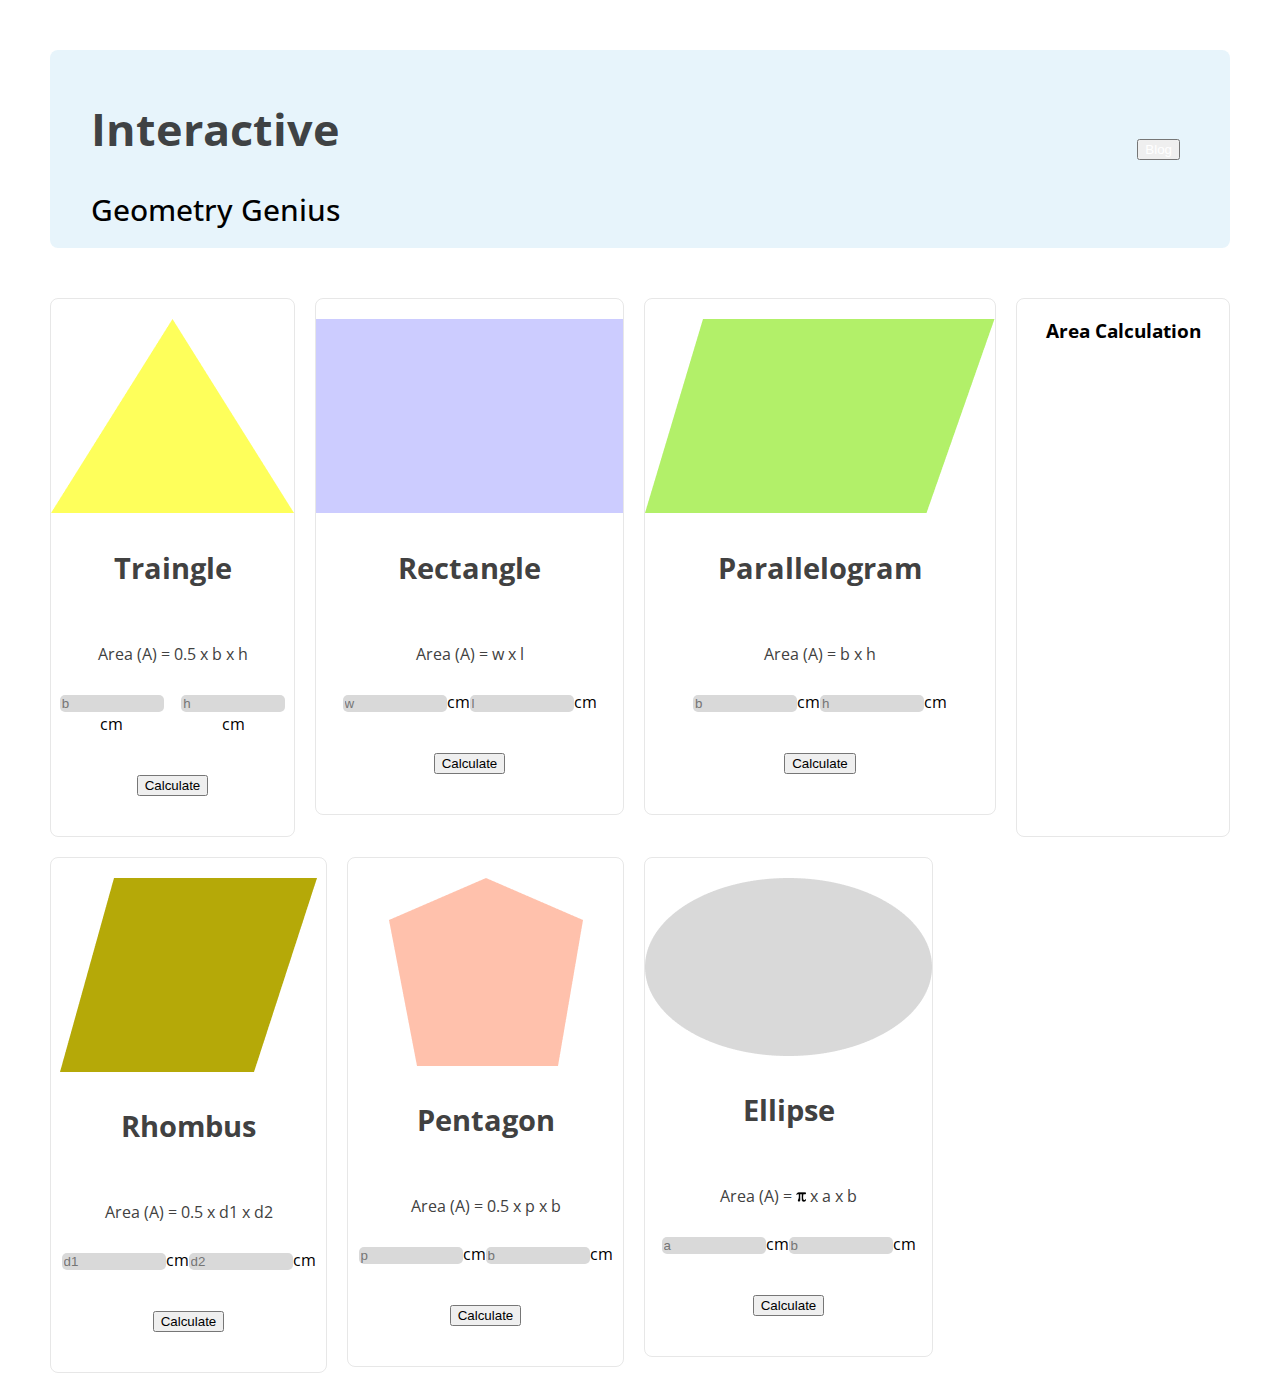
<file: index.html>
<!DOCTYPE html>
<html lang="en">
<head>
    <meta charset="UTF-8">
    <meta http-equiv="X-UA-Compatible" content="IE=edge">
    <meta name="viewport" content="width=device-width, initial-scale=1.0">
    <title>Geometry Genius</title>
    <link
      href="https://cdn.jsdelivr.net/npm/bootstrap@5.3.0-alpha1/dist/css/bootstrap.min.css"
      rel="stylesheet"
      integrity="sha384-GLhlTQ8iRABdZLl6O3oVMWSktQOp6b7In1Zl3/Jr59b6EGGoI1aFkw7cmDA6j6gD"
      crossorigin="anonymous"
    />
    <link rel="stylesheet" href="style/style.css" />
</head>
<body>
    <header class="header-container">
        <div class="header-title-part">
          <div class="header-title"><h1>Interactive</h1></div>
          <div class="header-sub-title">Geometry Genius</div>
        </div>
        <div class="blog">
          <button class="blog-btn btn btn-primary" id="blog-btn"><a href="blog.html" style="color: white;">Blog</a> </button>
        </div>
      </header> 
      <main>
        <section>
            <div class="first-row">

                <!-- traingle - section -->

          <div class="area-container" id="traingle-id">
            <div class="area-section">
              <div class="area-image">
                <img src="images/triangle.png" alt="" />
              </div>
              <div class="area-title"><h3>Traingle</h3></div>
              <div class="equation"><p>Area (A) = 0.5 x b x h</p></div>
              <div class="area-input-field">
                <div class="input-field me-3">
                  <input type="text" placeholder="b" id="tri-base-value"/>cm
                </div>
                <div class="input-field">
                  <input type="text" placeholder="h" id="tri-height-value"/>cm
                </div>
              </div>
              <div class="btn">
                <button class="btn btn-primary w-75" id="tri-btn">Calculate</button>
              </div>
            </div>
          </div>

          <!-- rectangle - section  -->

          <div class="area-container" id="rectangle-id">
            <div class="area-section">
              <div class="area-image">
                <img src="images/rectangle.png" alt="" />
              </div>
              <div class="area-title"><h3>Rectangle</h3></div>
              <div class="equation"><p>Area (A) = w x l</p></div>
              <div class="area-input-field">
                <div class="input-field me-3">
                  <input type="text" placeholder="w" id="rect-w-value"/>cm
                </div>
                <div class="input-field">
                  <input type="text" placeholder="l" id="rect-l-value"/>cm
                </div>
              </div>
              <div class="btn">
                <button class="btn btn-primary w-75" id="rectangle-btn">Calculate</button>
              </div>
            </div>
          </div>

          <!-- parallelogram - section  -->

          <div class="area-container" id="parallelogram-id">
            <div class="area-section">
              <div class="area-image">
                <img src="images/parallelogram.png" alt="" />
              </div>
              <div class="area-title"><h3>Parallelogram</h3></div>
              <div class="equation"><p>Area (A) = b x h</p></div>
              <div class="area-input-field">
                <div class="input-field me-3">
                  <input type="text" placeholder="b" id="parallelogram-base"/>cm
                </div>
                <div class="input-field">
                  <input type="text" placeholder="h" id="parallelogram-height"/>cm
                </div>
              </div>
              <div class="btn">
                <button class="btn btn-primary w-75" id="parallelogram-btn">Calculate</button>
              </div>
            </div>
          </div>

          <!-- calculation-section -->

          <div class="area-calculate-container">
            <h3>Area Calculation</h3>
            <div class="area-calculate-section" id="area-calculate-section">
              <ol id="order-list"></ol>
              <!-- <div id="div-id"></div> -->
            </div>
          </div>
        </div>

               <!-- scecond row started -->

               <div class="second-row">

                <!-- rhombus section  -->

            <div class="area-container" id="rhombus-id">
                <div class="area-section">
                  <div class="area-image">
                    <img src="images/rhombus.png" alt="" />
                  </div>
                  <div class="area-title"><h3>Rhombus</h3></div>
                  <div class="equation"><p>Area (A) = 0.5 x d1 x d2</p></div>
                  <div class="area-input-field">
                    <div class="input-field me-3">
                      <input type="text" placeholder="d1" id="rhombusd1"/>cm
                    </div>
                    <div class="input-field">
                      <input type="text" placeholder="d2" id="rhombusd2"/>cm
                    </div>
                  </div>
                  <div class="btn">
                    <button class="btn btn-primary w-75" id="rhombus-btn">Calculate</button>
                  </div>
                </div>
              </div>


                   <!-- pentagon section -->

                   <div class="area-container" id="pentagon-id">
                    <div class="area-section">
                      <div class="area-image">
                        <img src="images/pentagon.png" alt="" />
                      </div>
                      <div class="area-title"><h3>Pentagon</h3></div>
                      <div class="equation"><p>Area (A) = 0.5 x p x b</p></div>
                      <div class="area-input-field">
                        <div class="input-field me-3">
                          <input type="text" placeholder="p" id="pentagon-p"/>cm
                        </div>
                        <div class="input-field">
                          <input type="text" placeholder="b" id="pentagon-b"/>cm
                        </div>
                      </div>
                      <div class="btn">
                        <button class="btn btn-primary w-75" id="pentagon-btn">Calculate</button>
                      </div>
                    </div>
                  </div>

                           <!-- ellipse section  -->

              <div class="area-container" id="ellipse-id">
                <div class="area-section">
                  <div class="area-image">
                    <img src="images/ellipse.png" alt="" />
                  </div>
                  <div class="area-title"><h3>Ellipse</h3></div>
                  <div class="equation"><p>Area (A) =  <img src="images/pi.png" alt="" class="pi-img"> x a x b</p></div>
                  <div class="area-input-field">
                    <div class="input-field me-3">
                      <input type="text" placeholder="a" id="ellipse-a"/>cm
                    </div>
                    <div class="input-field">
                      <input type="text" placeholder="b" id="ellipse-b"/>cm
                    </div>
                  </div>
                  <div class="btn">
                    <button class="btn btn-primary w-75" id="ellipse-btn">Calculate</button>
                  </div>
                </div>
              </div>
        </div>
      </section>
    </main>
    <script
      src="https://cdn.jsdelivr.net/npm/bootstrap@5.3.0-alpha1/dist/js/bootstrap.bundle.min.js"
      integrity="sha384-w76AqPfDkMBDXo30jS1Sgez6pr3x5MlQ1ZAGC+nuZB+EYdgRZgiwxhTBTkF7CXvN"
      crossorigin="anonymous"
    ></script>
    <script src="js/app.js"></script>

        </section>
      </main>
</body>
</html>
</file>
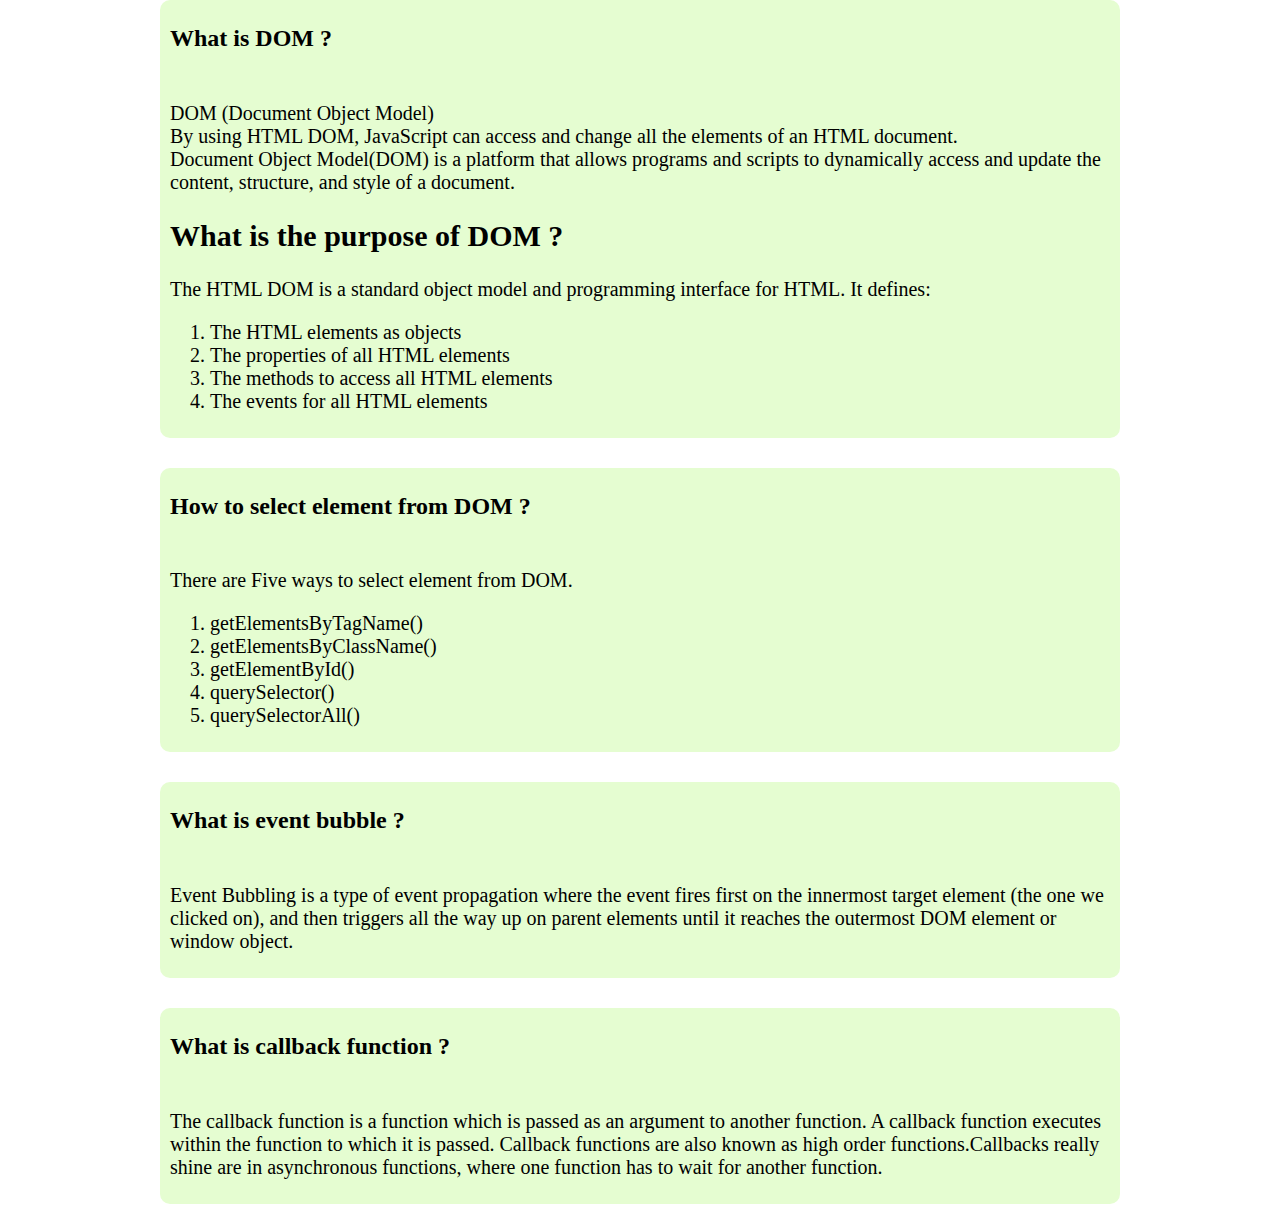
<file: blog.html>
<!DOCTYPE html>
<html lang="en">
<head>
    <meta charset="UTF-8">
    <meta http-equiv="X-UA-Compatible" content="IE=edge">
    <meta name="viewport" content="width=device-width, initial-scale=1.0">
    <title>Blog Section</title>
    <style>
        body {
          margin: 0;
        }
        .blog-container {
          
          width: 75%;
          margin: auto;
          display: grid;
          gap: 20px;
        }
        .question{
          background-color: #E5FDD1;
          margin-bottom: 10px;
          border-radius: 10px;
        }
        .header,.description{
          padding: 5px;
          padding-left: 10px;
        }
        .description{
          font-size: 20px;
        }
      </style>
</head>
<body>

    <div class="blog-container">
        <div class="question">
          <div class="header"><h2>What is DOM ?</h2></div>
          <div class="description">
            <p>
              DOM (Document Object Model)
              <br />
              By using HTML DOM, JavaScript can access and change all the elements
              of an HTML document. <br />
  
              Document Object Model(DOM) is a platform that allows programs and
              scripts to dynamically access and update the content, structure, and
              style of a document.
            </p>
  
            <h2>What is the purpose of DOM ?</h2>
            <p>
              The HTML DOM is a standard object model and programming interface
              for HTML. It defines:
            </p>
            <ol>
              <li>The HTML elements as objects</li>
              <li>The properties of all HTML elements</li>
              <li>The methods to access all HTML elements</li>
              <li>The events for all HTML elements</li>
            </ol>
          </div>
        </div>
        <div class="question">
          <div class="header"><h2>How to select element from DOM ?</h2></div>
          <div class="description">
            <p>There are Five ways to select element from DOM.</p>
            <ol>
              <li>getElementsByTagName()</li>
              <li>getElementsByClassName()</li>
              <li>getElementById()</li>
              <li>querySelector()</li>
              <li>querySelectorAll()</li>
            </ol>
          </div>
        </div>
        <div class="question">
          <div class="header"><h2>What is event bubble ?</h2></div>
          <div class="description">
            <p>
              Event Bubbling is a type of event propagation where the event fires
              first on the innermost target element (the one we clicked on), and
              then triggers all the way up on parent elements until it reaches the
              outermost DOM element or window object.
            </p>
          </div>
        </div>
        <div class="question">
          <div class="header"><h2>What is callback function ?</h2></div>
          <div class="description">
            <p>
              The callback function is a function which is passed as an argument
              to another function. A callback function executes within the
              function to which it is passed. Callback functions are also known as
              high order functions.Callbacks really shine are in asynchronous
              functions, where one function has to wait for another function.
            </p>
          </div>
        </div>
      </div>
    
</body>
</html>
</file>
<file: style/style.css>
@import url("https://fonts.googleapis.com/css2?family=Inter:wght@500;600&family=Open+Sans&display=swap");

body {
  margin: 0;
  background-color: #ffffff;
  font-family: "Inter", sans-serif;
  font-family: "Open Sans", sans-serif;
}

/* header section  */

.header-container {
  background: rgba(16, 144, 216, 0.1);
  border-radius: 8px;
  display: flex;
  justify-content: space-between;
  margin: 50px;
  align-items: center;
}
.header-title-part {
  margin: 18px 41px;
}
.header-title h1 {
  font-weight: 700;
  font-size: 45px;
  color: rgba(17, 17, 17, 0.8);
}
.header-sub-title {
  font-weight: 500;
  font-size: 30px;
}
.blog-btn {
  margin-right: 50px;
}
.blog-btn a{
  text-decoration: none;
}

/* first row section  */

.first-row {
  display: grid;
  grid-template-columns: repeat(4, 1fr);
  gap: 20px;
  margin-left: 50px;
  margin-right: 50px;
  /* margin: 50px 50px; */
}
.area-section,
.area-calculate-container {
  box-sizing: border-box;
  border: 1px solid rgba(17, 17, 17, 0.1);
  border-radius: 8px;
  text-align: center;
  display: flex;
  flex-direction: column;
  /* justify-content: center; */
}

.area-image {
  margin-top: 20px;
  /* width: 243px;
  height: 194px;
  margin: 50px 10px; */
  /* margin-top: 50px;
  margin-bottom: 50px; */
}
.area-title {
  font-weight: 700;
  font-size: 25px;
  color: #414141;
}
.equation {
  margin-top: 10px;
  margin-bottom: 10px;
  font-weight: 400;
  font-size: 16px;
  color: #414141;
}
.btn {
  margin-top: 20px;
  margin-bottom: 20px;
}
.area-input-field {
  display: flex;
  justify-content: center;
}
.input-field input {
  width: 100px;
  border-radius: 5px;
  background-color: #D9D9D9;
  border: none;
}
.pi-img {
  height: 10px;
}


/* second row section  */

.second-row {
  display: grid;
  grid-template-columns: repeat(4, 1fr);
  gap: 20px;
  margin-top: 20px;
  margin-left: 50px;
  margin-right: 50px;
  /* margin: 50px 50px; */
}


 /* media query section   */

            /* small screen  */

 @media screen and (max-width:576px){
    .first-row {
        display: grid;
        grid-template-columns: repeat(1, 1fr);
        gap: 20px;
        margin-left: 50px;
        margin-right: 50px;
        /* margin: 50px 50px; */
      }
      .second-row {
        display: grid;
        grid-template-columns: repeat(1, 1fr);
        gap: 20px;
        margin-top: 20px;
        margin-left: 50px;
        margin-right: 50px;
        /* margin: 50px 50px; */
      }
 }

            /* medium screen  */
@media screen and (min-width:577px) and (max-width:992px){
    .first-row {
        display: grid;
        grid-template-columns: repeat(2, 1fr);
        gap: 20px;
        margin-left: 50px;
        margin-right: 50px;
        /* margin: 50px 50px; */
      }
      .second-row {
        display: grid;
        grid-template-columns: repeat(2, 1fr);
        gap: 20px;
        margin-top: 20px;
        margin-left: 50px;
        margin-right: 50px;
        /* margin: 50px 50px; */
      }
}
</file>
